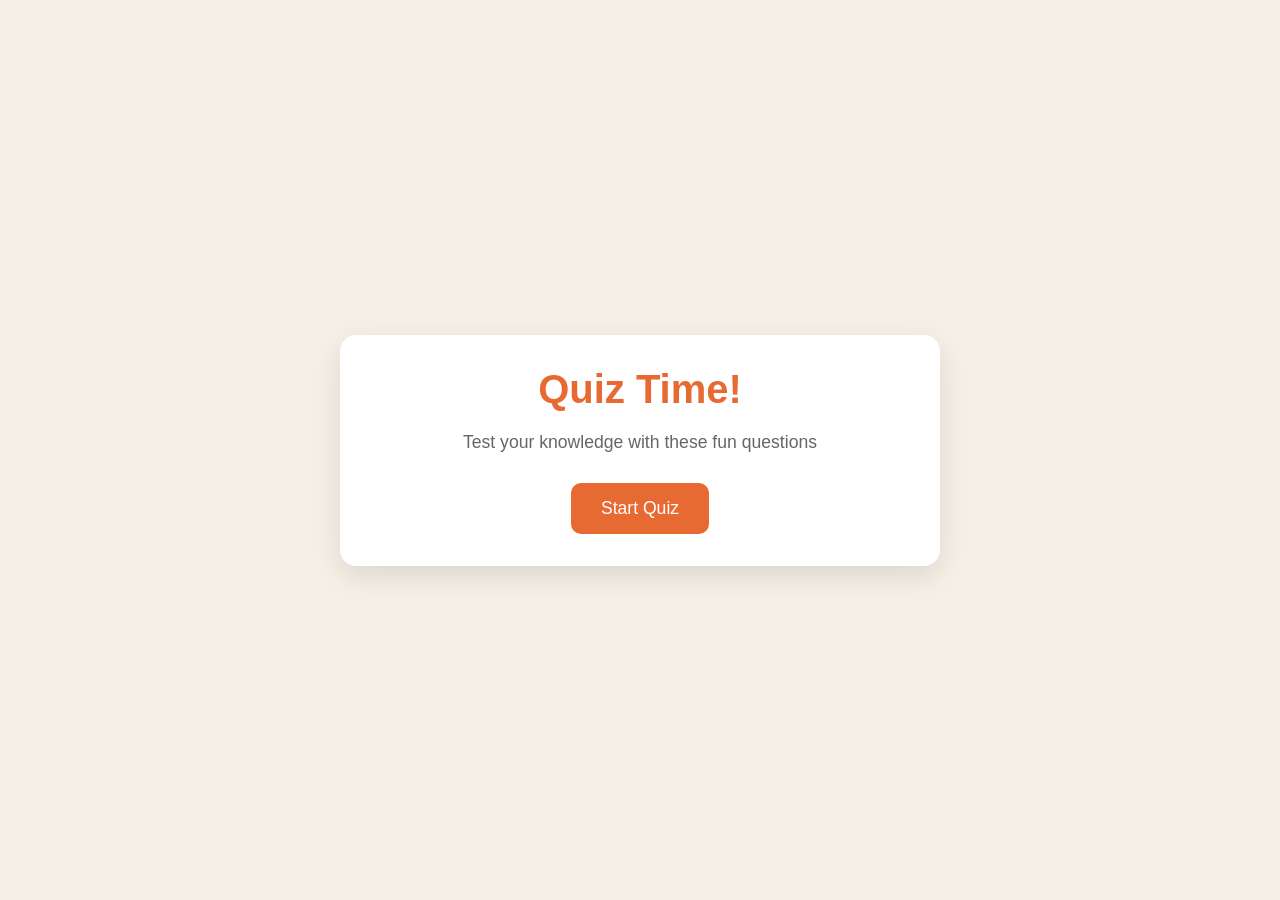
<file: 01-quiz-app/index.html>
<!DOCTYPE html>
<html lang="en">
  <head>
    <meta charset="UTF-8" />
    <meta name="viewport" content="width=device-width, initial-scale=1.0" />
    <title>Quiz Game</title>
    <link rel="stylesheet" href="styles.css" />
  </head>
  <body>
    <div class="container">
      <div class="screen active" id="start-screen">
        <h1>Quiz Time!</h1>
        <p>Test your knowledge with these fun questions</p>
        <button id="start-btn">Start Quiz</button>
      </div>

      <div class="screen" id="quiz-screen">
        <div class="quiz-header">
          <h2 id="question-text">Question goes here</h2>
          <div class="quiz-info">
            <p>
              Question <span id="current-question">1</span> of <span id="total-questions">5</span>
            </p>

            <p>Score: <span id="score">0</span></p>
          </div>
        </div>

        <div id="answers-container" class="answers-container">
          <!-- Answer buttons will be insterted here from our js code later at some point -->
        </div>

        <div class="progress-bar">
          <div id="progress" class="progress"></div>
        </div>
      </div>

      <div id="result-screen" class="screen">
        <h1>Quiz Results</h1>
        <div class="result-info">
          <p>You scored <span id="final-score">0</span> out of <span id="max-score">5</span></p>

          <div id="result-message">Good job!</div>
        </div>
        <button id="restart-btn">Restart Quiz</button>
      </div>
    </div>

    <script src="script.js"></script>
  </body>
</html>
</file>
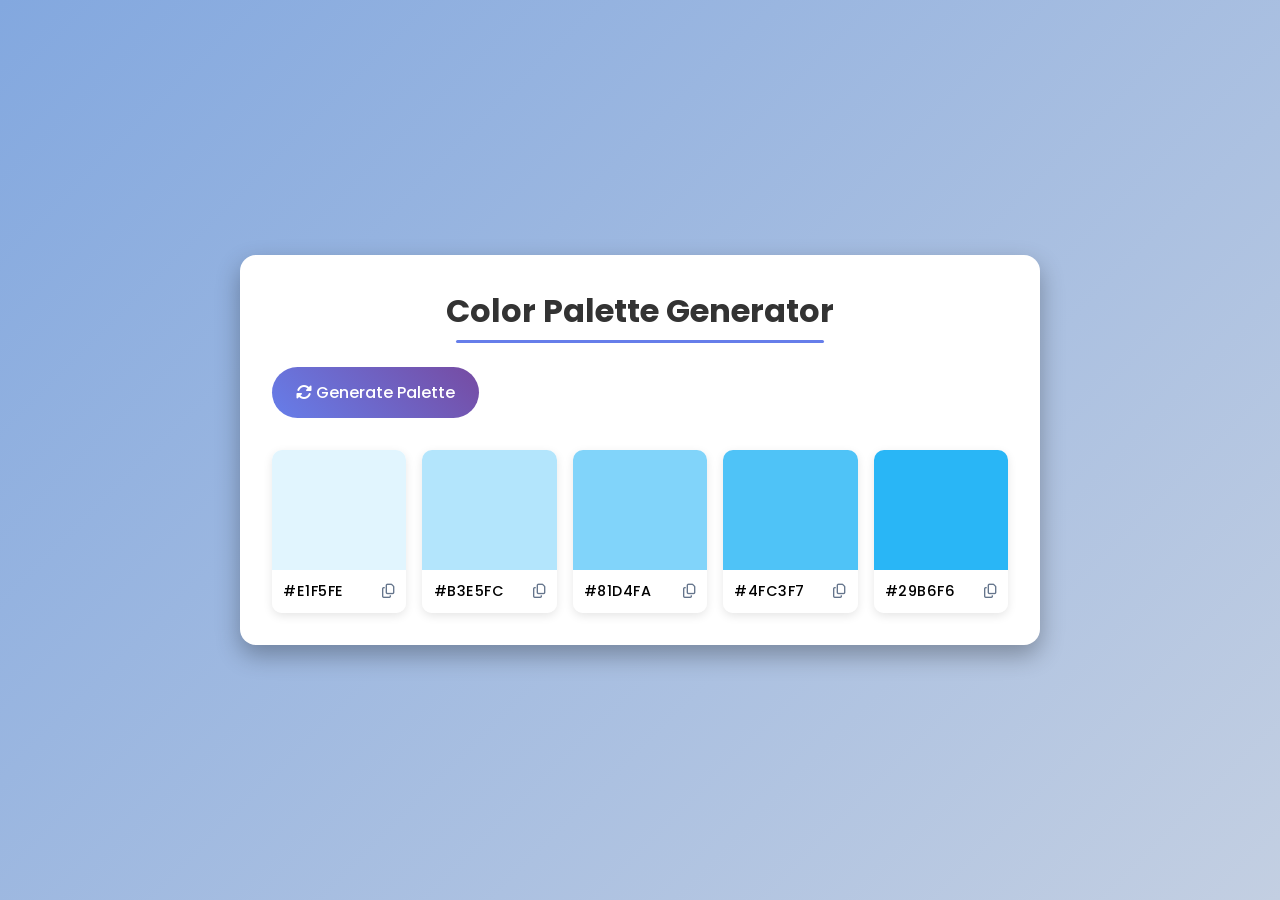
<file: 02-colour-gen/index.html>
<!DOCTYPE html>
<html lang="en">
  <head>
    <meta charset="UTF-8" />
    <meta name="viewport" content="width=device-width, initial-scale=1.0" />
    <title>Color Palette Generator</title>
    <link
      rel="stylesheet"
      href="https://cdnjs.cloudflare.com/ajax/libs/font-awesome/6.7.2/css/all.min.css"
      integrity="sha512-Evv84Mr4kqVGRNSgIGL/F/aIDqQb7xQ2vcrdIwxfjThSH8CSR7PBEakCr51Ck+w+/U6swU2Im1vVX0SVk9ABhg=="
      crossorigin="anonymous"
      referrerpolicy="no-referrer"
    />
    <link rel="stylesheet" href="style.css" />
  </head>
  <body>
    <div class="container">
      <h1>Color Palette Generator</h1>

      <button id="generate-btn">
        <i class="fas fa-sync-alt"></i>
        Generate Palette
      </button>

      <div class="palette-container">
        <!-- COLOR BOX 1 -->
        <div class="color-box">
          <div class="color" style="background-color: #e1f5fe"></div>
          <div class="color-info">
            <span class="hex-value">#E1F5FE</span>
            <i class="far fa-copy copy-btn" title="Copy to clipboard"></i>
          </div>
        </div>
        <!-- COLOR BOX 2 -->
        <div class="color-box">
          <div class="color" style="background-color: #b3e5fc"></div>
          <div class="color-info">
            <span class="hex-value">#B3E5FC</span>
            <i class="far fa-copy copy-btn" title="Copy to clipboard"></i>
          </div>
        </div>
        <!-- COLOR BOX 3 -->
        <div class="color-box">
          <div class="color" style="background-color: #81d4fa"></div>
          <div class="color-info">
            <span class="hex-value">#81D4FA</span>
            <i class="far fa-copy copy-btn" title="Copy to clipboard"></i>
          </div>
        </div>
        <!-- COLOR BOX 4 -->
        <div class="color-box">
          <div class="color" style="background-color: #4fc3f7"></div>
          <div class="color-info">
            <span class="hex-value">#4FC3F7</span>
            <i class="far fa-copy copy-btn" title="Copy to clipboard"></i>
          </div>
        </div>
        <!-- COLOR BOX 5 -->
        <div class="color-box">
          <div class="color" style="background-color: #29b6f6"></div>
          <div class="color-info">
            <span class="hex-value">#29B6F6</span>
            <i class="far fa-copy copy-btn" title="Copy to clipboard"></i>
          </div>
        </div>
      </div>
    </div>

    <script src="script.js"></script>
  </body>
</html>
</file>
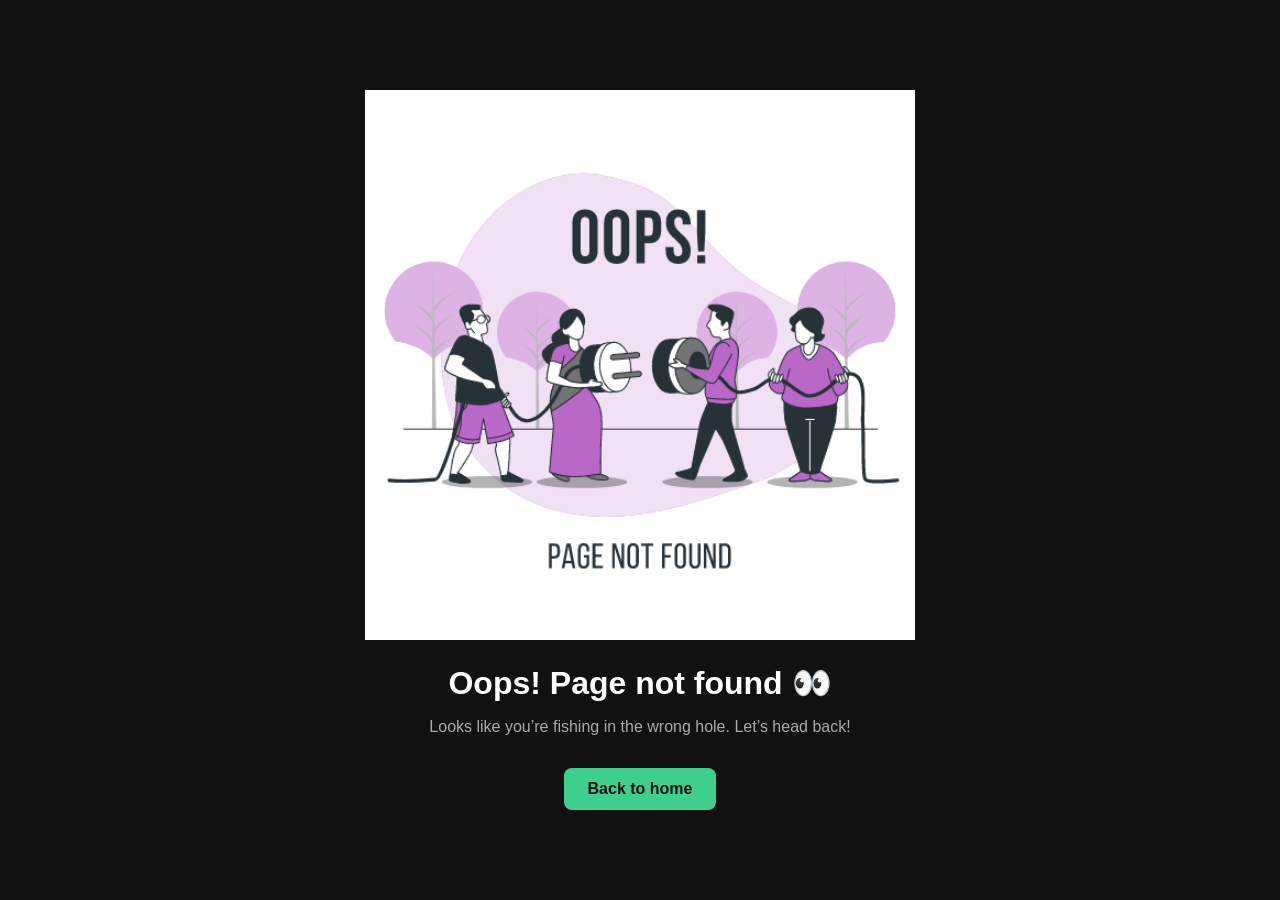
<file: 03-404notfound/index.html>
<!DOCTYPE html>
<html lang="en">
  <head>
    <meta charset="UTF-8" />
    <meta name="viewport" content="width=device-width, initial-scale=1.0" />
    <title>Custom 404 Page</title>
    <link rel="stylesheet" href="style.css" />
  </head>
  <body>
    <img src="404.gif" alt="404 illustration" />
    <h1>Oops! Page not found 👀</h1>
    <p>Looks like you’re fishing in the wrong hole. Let’s head back!</p>
    <a href="#">Back to home</a>
  </body>
</html>
</file>
<file: 01-quiz-app/styles.css>
* {
  margin: 0;
  padding: 0;
  box-sizing: border-box;
}

body {
  background: #f5efe6;
  display: flex;
  justify-content: center;
  align-items: center;
  min-height: 100vh;
  padding: 1rem;
  font-family: sans-serif;
}

.container {
  background-color: white;
  border-radius: 1rem;
  box-shadow: 0 10px 30px rgba(0, 0, 0, 0.1);
  width: 100%;
  max-width: 600px;
  overflow: hidden;
  position: relative;
}

/* SCREENS */
.screen {
  display: none;
  padding: 2rem;
  text-align: center;
}

.screen.active {
  display: block;
}

/* START SCREEN */

#start-screen h1 {
  color: #e86a33;
  margin-bottom: 20px;
  font-size: 2.5rem;
}

#start-screen p {
  color: #666;
  margin-bottom: 30px;
  font-size: 1.1rem;
}

.quiz-header {
  margin-bottom: 1rem;
}

#question-text {
  color: #333;
  font-size: 1.5rem;
  margin-bottom: 1rem;
  line-height: 1.4;
}

.quiz-info {
  display: flex;
  justify-content: space-between;
  color: #666;
  margin-bottom: 10px;
}

.answers-container {
  display: flex;
  flex-direction: column;
  gap: 10px;
  margin-bottom: 25px;
}

.answer-btn {
  background-color: #f8f0e5;
  color: #333;
  border: 2px solid #eadbc8;
  border-radius: 10px;
  padding: 1rem;
  cursor: pointer;
  text-align: left;
  transition: all 0.3s ease;
}

.answer-btn:hover {
  background-color: #eadbc8;
  border-color: #dac0ae;
}

.answer-btn.correct {
  background-color: #e6fff0;
  border-color: #a3f0c4;
  color: #28a745;
}

.answer-btn.incorrect {
  background-color: #fff0f0;
  border-color: #ffbdbd;
  color: #dc3545;
}

.progress-bar {
  height: 10px;
  background-color: #f8f0e5;
  border-radius: 5px;
  overflow: hidden;
  margin-top: 20px;
}

.progress {
  height: 100%;
  background-color: #e86a33;
  width: 0%;
  transition: width 0.3s ease;
}


#result-screen h1 {
  color: #e86a33;
  margin-bottom: 30px;
}

.result-info {
  background-color: #f8f0e5;
  border-radius: 10px;
  padding: 20px;
  margin-bottom: 30px;
}

.result-info p {
  font-size: 1.2rem;
  color: #333;
  margin-bottom: 1rem;
}

#result-message {
  font-size: 1.5rem;
  font-weight: 600;
  color: #e86a33;
}

button {
  background-color: #e86a33;
  color: white;
  border: none;
  border-radius: 10px;
  padding: 15px 30px;
  font-size: 1.1rem;
  cursor: pointer;
  transition: background-color 0.3s ease;
}

button:hover {
  background-color: #d45b28;
}

/* RESPONSIVE DESIGN */
@media (max-width: 500px) {
  /* when we hit 500px and below, implement the styles below */

  .screen {
    padding: 1rem;
  }

  #start-screen h1 {
    font-size: 2rem;
  }

  #question-text {
    font-size: 1.3rem;
  }

  .answer-btn {
    padding: 12px;
  }

  button {
    padding: 12px 25px;
    font-size: 1rem;
  }
}
</file>
<file: 02-colour-gen/style.css>
/* Basic Reset */
@import url(https://fonts.googleapis.com/css?family=Poppins:100,100italic,200,200italic,300,300italic,regular,italic,500,500italic,600,600italic,700,700italic,800,800italic,900,900italic);

* {
  margin: 0;
  padding: 0;
  box-sizing: border-box;
  font-family: "Poppins", sans-serif;
}

body {
  background: linear-gradient(135deg, #83a8df, #c3cfe2);
  min-height: 100vh;
  display: flex;
  align-items: center;
  justify-content: center;
  padding: 20px;
}

.container {
  background-color: #fff;
  border-radius: 1rem;
  padding: 2rem;
  width: 100%;
  max-width: 800px;
  box-shadow: 0 10px 25px rgba(0, 0, 0, 0.3);
}

h1 {
  text-align: center;
  margin-bottom: 1.5rem;
  color: #333;
  position: relative;
  padding-bottom: 0.5rem;
}

h1::after {
  content: "";
  position: absolute;
  bottom: 0;
  left: 50%;
  transform: translateX(-50%);
  width: 50%;
  height: 3px;
  background-color: #667eea;
  border-radius: 2px;
}

#generate-btn {
  background: linear-gradient(45deg, #667eea, #764ba2);
  color: white;
  border: none;
  padding: 0.8rem 1.5rem;
  border-radius: 50px;
  cursor: pointer;
  font-weight: 500;
  margin-bottom: 2rem;
  font-size: 1rem;
}

#generate-btn:hover {
  transform: translateY(-2px);
  box-shadow: 0 6px 10px rgba(102, 126, 234, 0.3);
}

#generate-btn:active {
  transform: translateY(0);
}

.palette-container {
  display: grid;
  gap: 1rem;
  grid-template-columns: repeat(auto-fit, minmax(130px, 1fr));
}

.color-box {
  border-radius: 10px;
  overflow: hidden;
  box-shadow: 0 3px 10px rgba(0, 0, 0, 0.1);
  transition: transform 0.2s;
}

.color-box:hover {
  transform: translateY(-5px);
}

.color {
  height: 120px;
  cursor: pointer;
}

.color-info {
  background-color: #fff;
  padding: 0.7rem;
  display: flex;
  align-items: center;
  justify-content: space-between;
  font-size: 0.9rem;
}

.hex-value {
  font-weight: 500;
  letter-spacing: 0.5px;
}

.copy-btn {
  cursor: pointer;
  color: #64748b;
  transition: color 0.2s;
}

.copy-btn:hover {
  color: #667eea;
}

@media (max-width: 768px) {
  .palette-container {
    grid-template-columns: repeat(auto-fit, minmax(100px, 1fr));
  }
}
</file>
<file: 03-404notfound/style.css>
* {
  margin: 0;
  padding: 0;
  box-sizing: border-box;
}

body {
  background-color: #111;
  color: #fff;
  display: flex;
  flex-direction: column;
  justify-content: center;
  align-items: center;
  height: 100vh;
  font-family: sans-serif;
}

img {
  width: 100%;
  max-width: 550px;
  margin-bottom: 1.5rem;
}

h1 {
  font-size: 2rem;
  margin-bottom: 1rem;
}

p {
  font-size: 1rem;
  color: #aaa;
  margin-bottom: 2rem;
}

a {
  background-color: #3ecf8e;
  color: #111;
  text-decoration: none;
  padding: 0.75rem 1.5rem;
  border-radius: 8px;
  font-weight: bold;
  transition: background-color 0.3s;
}

a:hover {
  background-color: #04fc8d;
}

@media (max-width: 600px) {
  img {
    max-width: 400px;
  }

  h1 {
    font-size: 1.5rem;
  }

  p {
    font-size: 0.9rem;
  }
}
</file>
